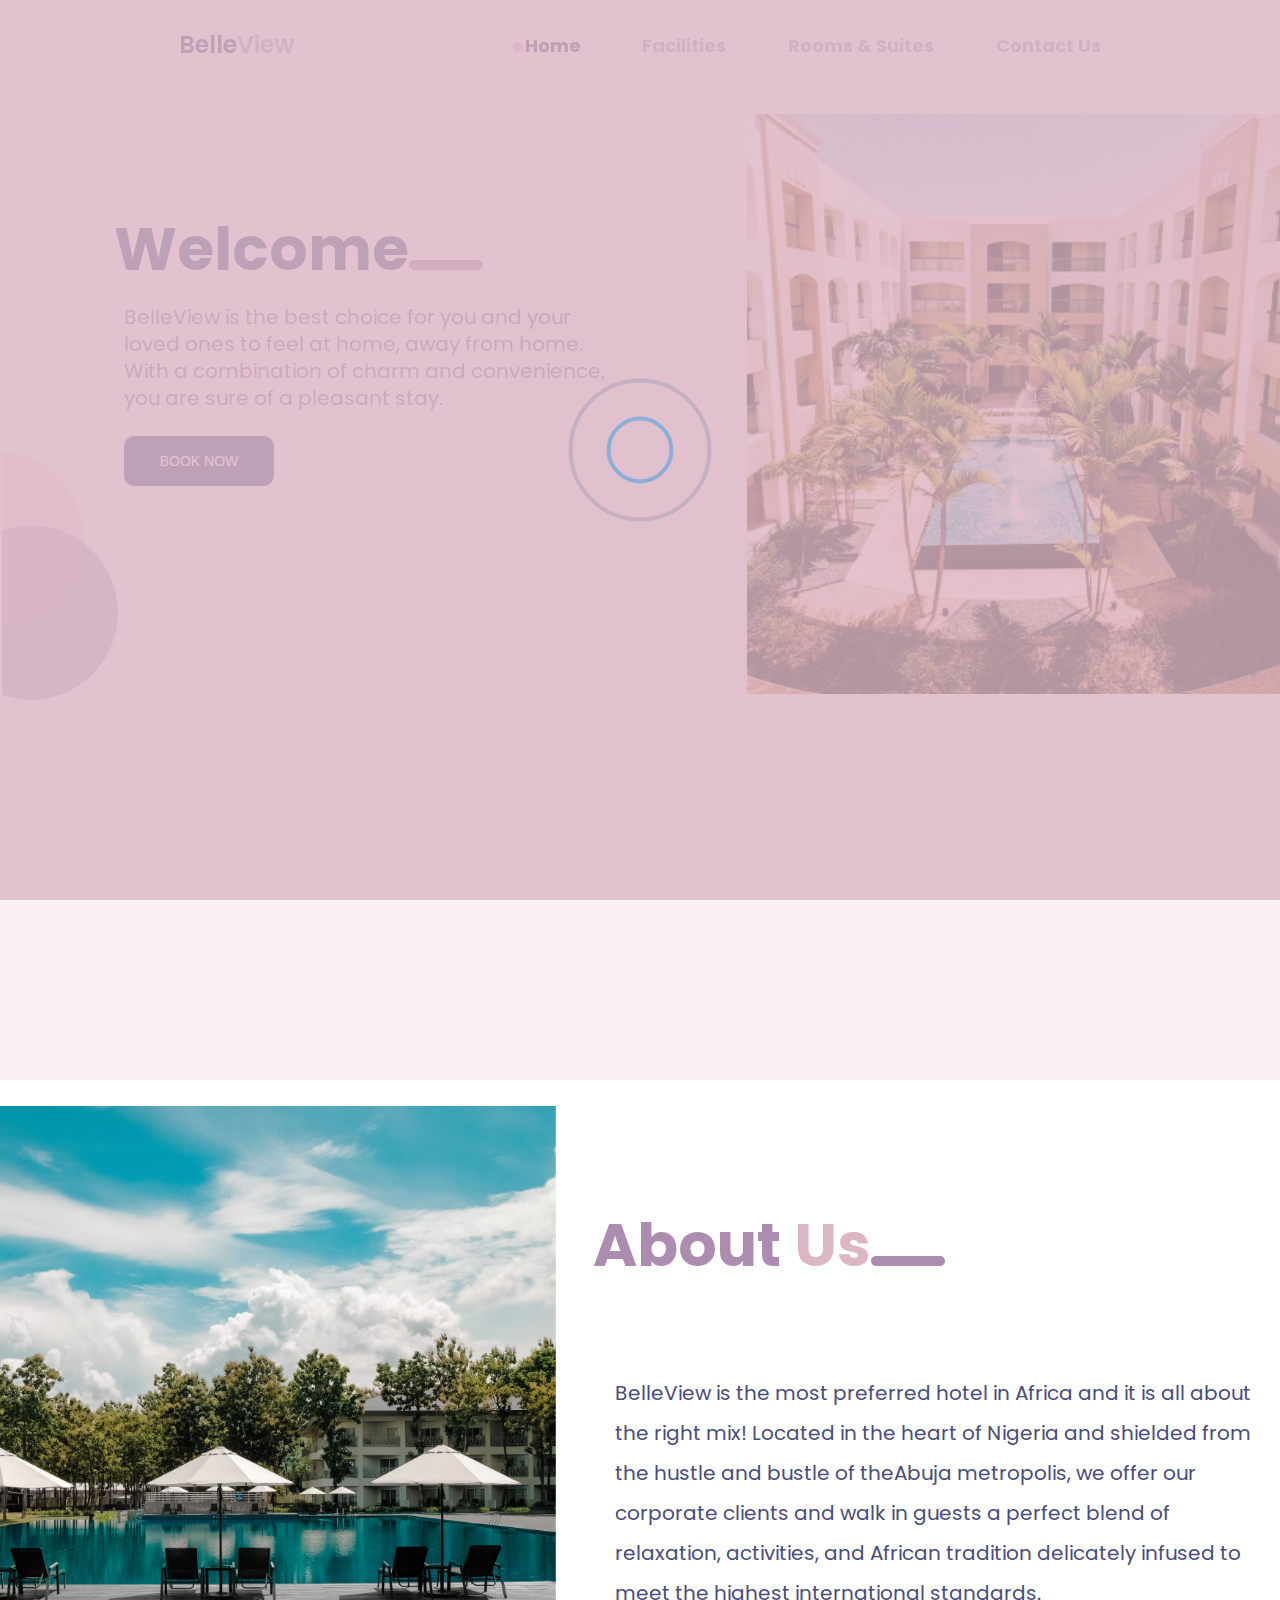
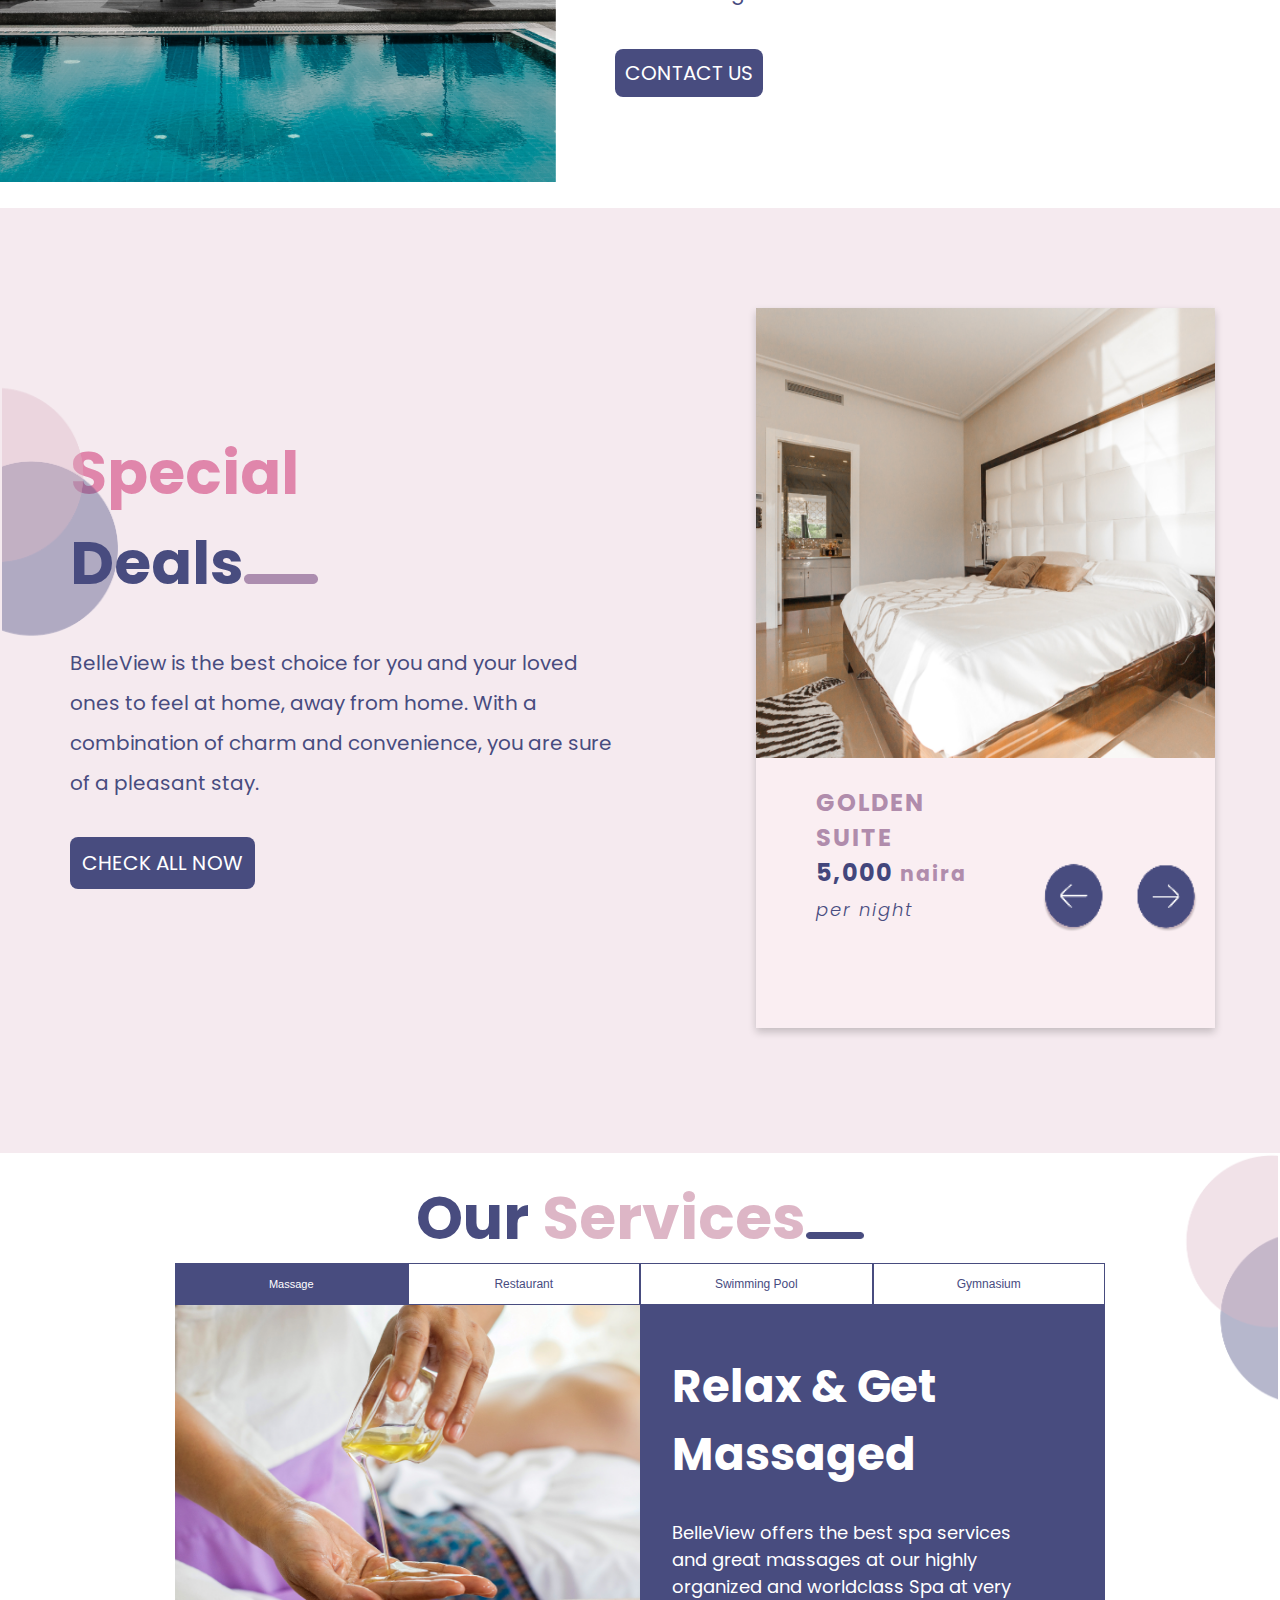
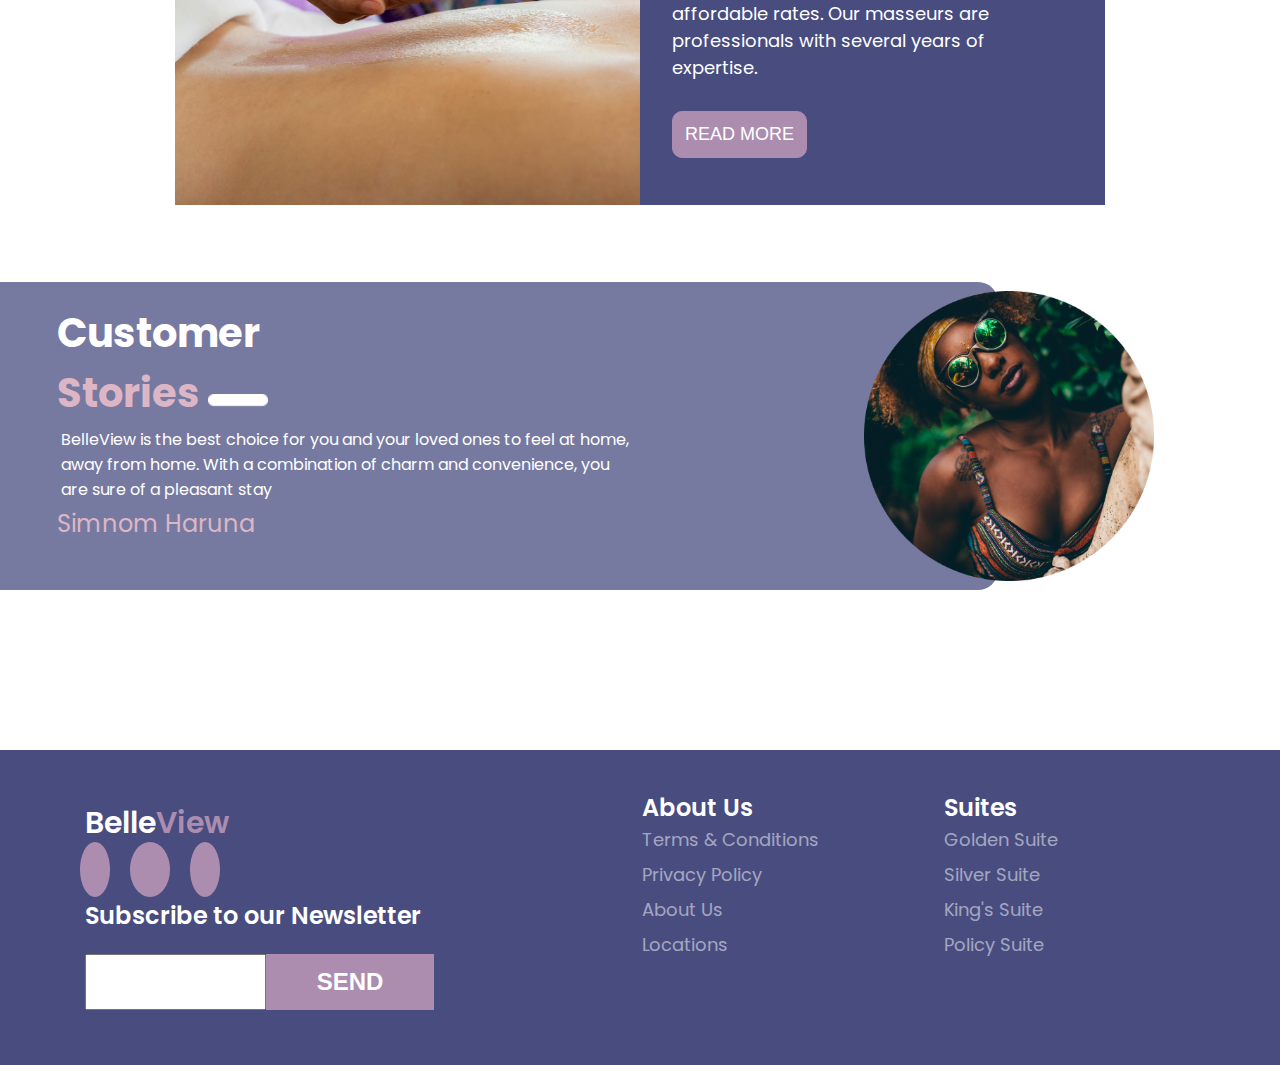
<file: index.html>
<!DOCTYPE html>
<html lang="en">
  <head>
    <meta charset="UTF-8" />
    <meta name="viewport" content="width=device-width, user-scalable=no">
    <link
      rel="stylesheet"
      href="https://use.fontawesome.com/releases/v5.13.0/css/all.css"
      integrity="sha384-Bfad6CLCknfcloXFOyFnlgtENryhrpZCe29RTifKEixXQZ38WheV+i/6YWSzkz3V"
      crossorigin="anonymous"
    />
    <link rel="shortcut icon" href="./assets/images/favicon.png" type="image/x-icon">
    <link rel="stylesheet" href="./assets/css/index.css" />
    <link rel="stylesheet" href="./assets/css/footer.css" />
    <link rel="stylesheet" href="./assets/css/header.css" />
    <title>Belle View Hotel | Homepage</title>
  </head>

  <body onload="reduceOurServices()"
  onresize="reduceOurServices()">
    <div class="container">
      <!--Load animation goes in here-->
      <div class="preloader">
        <img src="./assets/images/spinner.svg" alt="spinner">
      </div>
      <!---Load animation ends-->
      <nav class="nav">
        <a class='logo-link' href="/index.html">
        <div class="logo">
          <span class="logo-left">Belle</span
          ><span class="logo-right">View</span>
        </div>
      </a>
        <ul class="nav-links">
          <li><a class="nav-link active" href="./index.html">Home</a></li>
          <li>
            <a class="nav-link" href="./screens/facilities.html">Facilities</a>
          </li>
          <li>
            <a class="nav-link" href="./screens/suites-and-rooms.html"
              >Rooms & Suites</a
            >
          </li>
          <li>
            <a class="nav-link" href="./screens/contact-us.html">Contact Us</a>
          </li>
        </ul>
        <div class="hamburger">
          <div class="line line1"></div>
          <div class="line line2"></div>
          <div class="line line3"></div>
        </div>
      </nav>
      <!-- Welcome section -->
      <!-- <div class="welcome-sec">
        <div class="flexy">
          <div class="welcome-title">
            <h2>Welcome <span class="bar-one"></span></h2>
          </div>
          <div class="welcome-text">
            <p>
              BelleView is the best choice for you and your loved ones to feel
              at home, away from home. <br />
              With a combination of charm and convenience, you are sure of a
              pleasant stay.
            </p>
            <br />
            <a href="#" type="button">BOOK NOW</a>
          </div>
        </div>
        <div class="side-image">
          <aside>
            <img src="./assets/images/welcome-image.png" alt="" />
          </aside>
        </div>
      </div> -->

      <!--home page welcome section  -->
      <section class="home-welcome">
        <div class="col-7 home-welcome-left-container">
          <div class="home-welcome-title">
            <h1>
              <span>Welcome</span
              ><img src="./assets/images/home-rectangle-2.png" alt="" />
            </h1>
          </div>
          <div class="content">
            <div class="home-welcome-text">
              BelleView is the best choice for you and your loved ones to feel
              at home, away from home. With a combination of charm and
              convenience, you are sure of a pleasant stay.
            </div>
            <div class="home-welcome-book-now-btn">
             <a class='logo-link' href="https://timbu.com/search?query=hotel"> <button >
                BOOK NOW
              </button>
            </a>
            </div>
          </div>
        </div>
        <img
          class="img-one-elipse"
          src="./assets/ellipse/merged/ellipse-3.png"
          alt=""
        />
        <div class="col-5 img-container">
          <img
            class="home-welcome-img"
            src="./assets/images/welcome-image-1.png"
            alt=""
          />
        </div>
      </section>

      <!--About section-->
      <div class="about-sec">
        <div class="about-image">
          <aside>
            <img src="./assets/images/about_us.png" alt="About Us" />
          </aside>
        </div>
        <div class="flexy-about">
          <div class="about-title">
            <div>
              About <span class="comp">Us</span
              ><!--
                 --><img src="./assets/images/home-rectangle-2.png" alt="" />
            </div>
            <!--<span class="bar-two"></span>-->
          </div>
          <div class="about-text">
            <p>
              BelleView is the most preferred hotel in Africa and it is all
              about the right mix! Located in the heart of Nigeria and shielded
              from the hustle and bustle of theAbuja metropolis, we offer our
              corporate clients and walk in guests a perfect blend of
              relaxation, activities, and African tradition delicately infused
              to meet the highest international standards.
            </p>
            <br />
            <a href="#" type="button">CONTACT US</a>
          </div>
        </div>

        <!--stack view-->
        <div class="about-image-mobile">
          <br>
          <aside>
            <img src="./assets/images/about_us.png" alt="About Us" />
          </aside>
        </div>
      </div>

      <!-- Special deals section -->

      <!--<div class="special-sec">-->
        <!--<div class="flexy-special">-->
          <!--<div class="special-title">-->
            <!--<h2>-->
              <!--Special<span class="comp"> <br>Deals</span><img src="./assets/images/home-rectangle-2.png" alt=""/>-->
            <!--</h2>-->
            <!--&lt;!&ndash;<span class="bar-three"></span>&ndash;&gt;-->
          <!--</div>-->
          <!--<div class="welcome-text">-->
            <!--<p>-->
              <!--BelleView is the best choice for you and your loved ones to feel-->
              <!--at home, away from home. With a combination of charm and-->
              <!--convenience, you are sure of a pleasant stay.-->
            <!--</p>-->
            <!--<br />-->
            <!--<a style="padding: 12px;" href="#services">CHECK ALL NOW</a>-->
          <!--</div>-->
        <!--</div>-->
        <!--<div class="special-img">-->
          <!--<aside>-->

            <!--<div class="container card2 card-big">-->

            <!--<div class="container card2">-->

              <!--<div class="card-body">-->
                <!--&lt;!&ndash;<span class="tag-label">SALE 30%</span>&ndash;&gt;-->
                <!--<img src="./assets/images/golden_suite.png" class="suite-images" alt="Golden Suite">-->
                <!--<div class="flex-direction">-->
                  <!--<div class="title">-->
                    <!--<h5 class="card-title">GOLDEN SUITE <br>-->
                      <!--<p class="card-text">5,000 <span class="text3">naira</span> <br>-->
                      <!--<i class="text4">per night</i></p>-->
                    <!--</h5>-->
                  <!--</div>-->
                <!--<div class="flex direction">-->
                  <!--<img src="./assets/images/arrow-left.png" class="suite-images arrow arrow-left" alt="Arrow Left">-->
                  <!--<img src="./assets/images/arrow-right.png" class="suite-images arrow arrow-right" alt="Arrow Right">-->
                <!--</div>-->

                <!--</div>-->

              <!--</div>-->
            <!--</div>-->
          <!--</aside>-->
        <!--</div>-->
      <!--</div>-->

      <div class="special-sec">
        <div class="flexy-special">
          <div class="special-title">
            <h2>
              Special<span class="comp"> <br>Deals</span><img src="./assets/images/home-rectangle-2.png" alt=""/>
            </h2>
            <!--<span class="bar-three"></span>-->
          </div>
          <div class="welcome-text">
            <p>
              BelleView is the best choice for you and your loved ones to feel
              at home, away from home. With a combination of charm and
              convenience, you are sure of a pleasant stay.
            </p>
            <br />
            <a style="padding: 12px;" href="#services">CHECK ALL NOW</a>
          </div>
        </div>
        <div class="special-img">
          <aside>

            <div class="container card2 card-big">
              <div class="card-body">
                <!--<span class="tag-label">SALE 30%</span>-->
                <img src="./assets/images/golden_suite.png" class="suite-images" alt="Golden Suite">
                <div class="flex-direction">
                  <div class="title">
                    <h5 class="card-title">GOLDEN SUITE <br>
                      <p class="card-text">5,000 <span class="text3">naira</span> <br>
                        <i class="text4">per night</i></p>
                    </h5>
                  </div>
                  <div class="flex direction">
                    <img src="./assets/images/arrow-left.png" class="suite-images arrow arrow-left" alt="Arrow Left">
                    <img src="./assets/images/arrow-right.png" class="suite-images arrow arrow-right" alt="Arrow Right">
                  </div>

                </div>

              </div>
            </div>
          </aside>
        </div>
      </div>

      <img
        class="img-two-elipse"
        src="./assets/ellipse/merged/ellipse-3.png"
        alt=""
      />

      <section class="home-page-our-services" id="services">
        <div class="our-services-title">
          <h1>
            <span style="color: #484c7f;">Our</span>
            <span style="color: #DDB6C6;">Services</span
            ><!--
                 --><img src="./assets/images/fac-images/rectangle2.png" alt="" />
          </h1>
        </div>
        <div class="services-container">
          <div>
            <button class="service-btn active">Massage</button
            ><!--
             --><button class="service-btn">Restaurant</button
            ><!--
             --><button class="service-btn">Swimming Pool</button
            ><!--
             --><button class="service-btn">Gymnasium</button>
          </div>
          <div class="service-content">
            <span class="content-inner">
              <img src="./assets/images/our_services.png" alt="" />
            </span>
            <span class="content-inner text">
              <div class="text-container">
                <h1>Relax & Get Massaged</h1>
                <div>
                  BelleView offers the best spa services and great massages at
                  our highly organized and worldclass Spa at very affordable
                  rates. Our masseurs are professionals with several years of
                  expertise.
                </div>
                <div>
                  <button>
                    READ MORE
                  </button>
                </div>
              </div>
            </span>
            <img
              class="img-three-elipse"
              src="./assets/ellipse/merged/ellipse-1.png"
              alt=""
            />
          </div>
        </div>
        <div style="clear: both;">
          <br />
          <br />
        </div>
      </section>


      <div style="clear: both"></div>

      <section class="home-page-customer-stories">
        <div class="story-container">
          <div class="content">
            <h1>
              <span style="color: #ffffff;">Customer</span>
              <span style="color: #DDB6C6">Stories
                <img src="./assets/images/rectangle-white.png" alt="">
              </span>
            </h1>
            <div class="text">
              BelleView is the best choice for you and your loved ones to feel at home, away from home.
              With a combination of charm and convenience, you are sure of a pleasant stay
            </div>
            <div class="name">
              Simnom Haruna
            </div>
          </div>
          <img src="./assets/images/customer_stories.png" alt="">
        </div>
        <div style="clear: both; margin-bottom: 10em"></div>

      </section>

      <!--mobile view-->
      <div class="story-container-mobile">
        <div style="margin-top: 10em"></div>
        <div>
          <div class="image">
            <img class="story-image-mobile" src="./assets/images/customer_stories.png" alt="">
          </div>
          <div class="content">
            <h1>
              <span style="color: #ffffff;">Customer</span>
              <span style="color: #AC8DAF">Stories</span>
              <img src="./assets/images/rectangle-white.png" alt="">
            </h1>
            <div class="text">
              BelleView is the best choice for you and your loved ones to feel at home, away from home.
              With a combination of charm and convenience, you are sure of a pleasant stay
            </div>
            <div class="name" style="padding-bottom: 10px">
              Simnom Haruna
            </div>
          </div>
        </div>
        <div style="margin-bottom: 4em"></div>
      </div>

      <div style="clear: both"></div>


      <!--Customer stories section--->
      <!--<div class="stories-sec">-->
        <!--<div class="flexy-stories">-->
          <!--<div class="customer-bg">-->
            <!--<div class="stories-title">-->
              <!--<h3>-->
                <!--Customer <br />-->
                <!--<span class="comp">Stories</span>-->
              <!--</h3>-->
              <!--<span class="bar-five"></span>-->
              <!--<p>-->
                <!--BelleView is the best choice for you and your loved ones to feel-->
                <!--at home, away from home.-->
              <!--</p>-->
              <!--<p>-->
                <!--With a combination of charm and convenience, you are sure of a-->
                <!--pleasant stay-->
              <!--</p>-->
              <!--<br />-->
              <!--<p id="author">Simnom Haruna</p>-->
            <!--</div>-->
          <!--</div>-->
        <!--</div>-->
        <!--<div class="stories-img">-->
          <!--<aside>-->
            <!--<img src="./assets/images/customer_stories.png" alt="" />-->
          <!--</aside>-->
        <!--</div>-->
        <!--<img-->
          <!--class="img-four-elipse"-->
          <!--src="./assets/ellipse/merged/ellipse-3.png"-->
          <!--alt=""-->
        <!--/>-->
      <!--</div>-->

      <footer class="footer">
        <div class="footer-section1">
          <div>
            <h1 class="footer-title">Belle<span>View</span></h1>
          </div>
          <div class="footer-icons">
            <a href="#"><i class="fab fa-twitter footer-tw"></i></a>
            <a href="#"><i class="fab fa-facebook-f footer-fb"></i></a>
            <a href="#"><i class="fab fa-linkedin-in footer-li"></i></a>
          </div>
          <div class="footer-newsletter">
            <h1 class="footer-subscribe">Subscribe to our Newsletter</h1>
            <form class="footer-form">
              <input
                class="footer-input"
                type="text"
                placeholder="E-mail Address"
              />

              <input class="footer-input" type="submit" value="SEND" />
            </form>
          </div>
        </div>

        <div class="footer-section2">
          <div class="footer-about">
            <h3 class="footer-about-title">About Us</h3>
            <ul class="footer-ul">
              <li class="footer-link-li">
                <a class="footer-link" href="#">Terms & Conditions</a>
              </li>
              <li class="footer-link-li">
                <a class="footer-link" href="#">Privacy Policy</a>
              </li>
              <li class="footer-link-li">
                <a class="footer-link" href="#">About Us</a>
              </li>
              <li class="footer-link-li">
                <a class="footer-link" href="#">Locations</a>
              </li>
            </ul>
          </div>
          <div class="footer-suites">
            <h3 class="footer-suites-title">Suites</h3>
            <ul class="footer-ul">
              <li class="footer-link-li">
                <a class="footer-link" href="#">Golden Suite</a>
              </li>
              <li class="footer-link-li">
                <a class="footer-link" href="#">Silver Suite</a>
              </li>
              <li class="footer-link-li">
                <a class="footer-link" href="#">King's Suite</a>
              </li>
              <li class="footer-link-li">
                <a class="footer-link" href="#">Policy Suite</a>
              </li>
            </ul>
          </div>
        </div>
      </footer>
    </div>
    <script src="./assets/js/header.js"></script>
    <script src="./assets/js/main.js"></script>
  </body>
</html>
</file>
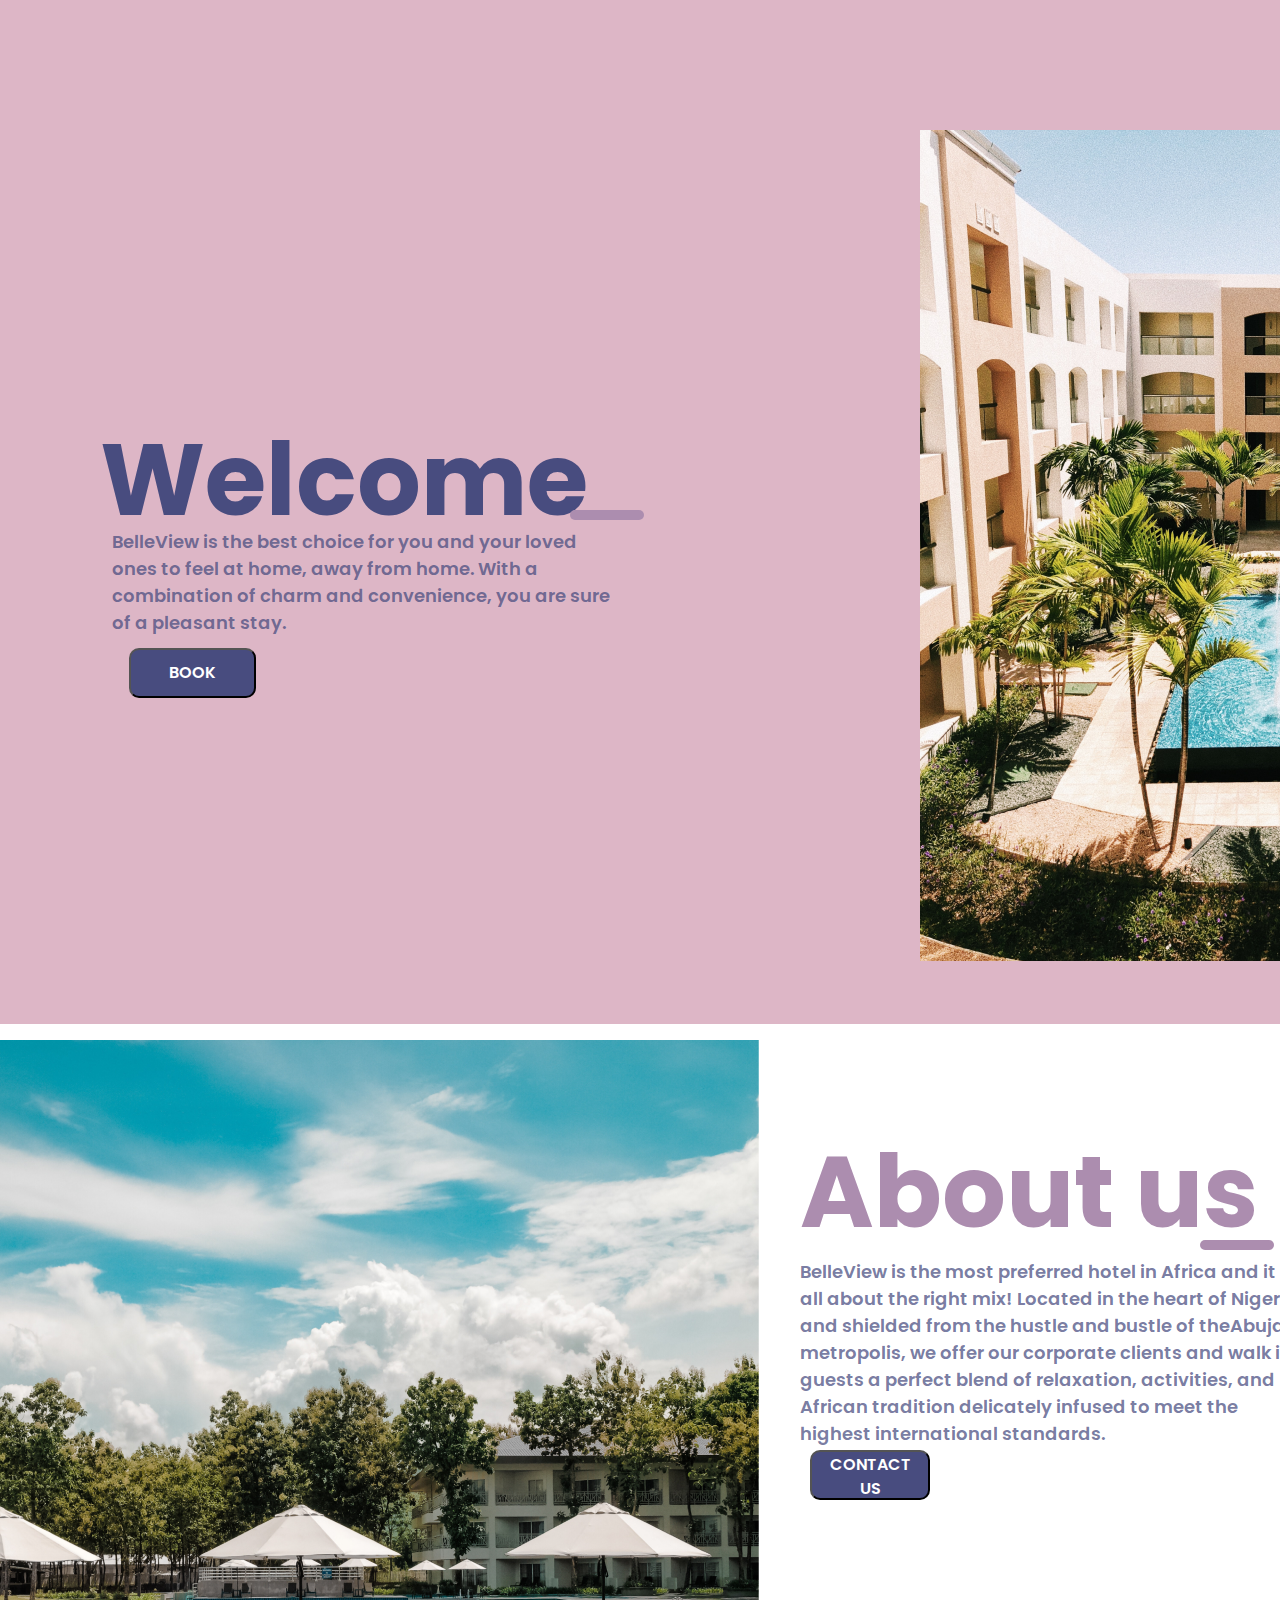
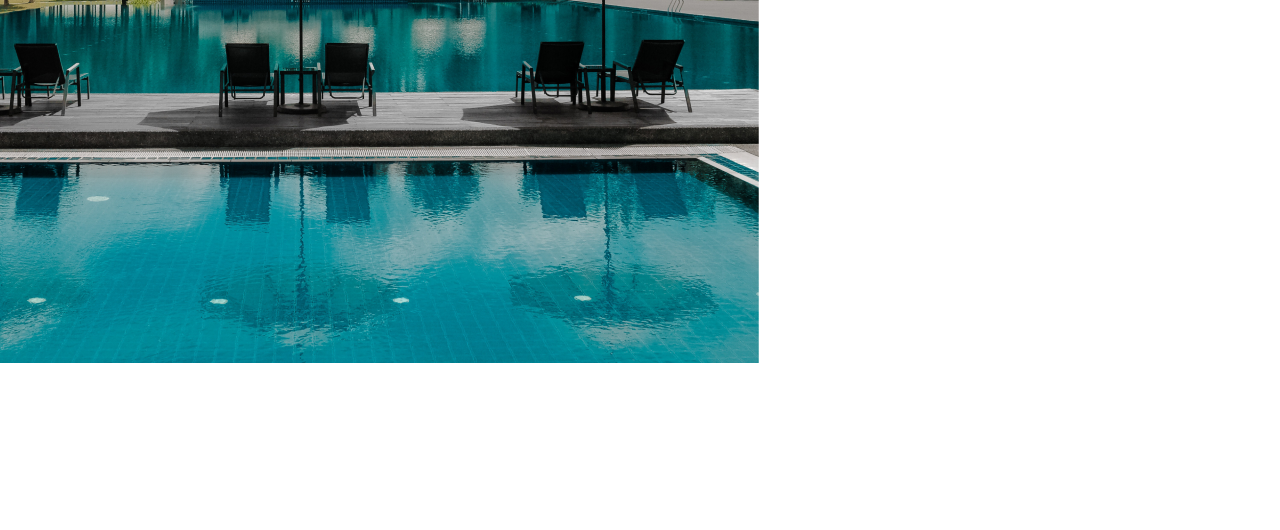
<file: home-page.html>
<!DOCTYPE html>
<html lang="en">
<head>
    <meta charset="UTF-8">
    <meta name="viewport" content="width=device-width, initial-scale=1.0">
    <link rel="stylesheet" href="/assets/css/home-page.css">
    <title>Belle View Hotel</title>
</head>
<body>
    <!-- home-page -->
    <div class="welcome-page">
        <!-- welcome title -->
        <div class="welcome-header">
            <h1 class="welcome-text">Welcome</h1>
            <div class="right-bar"></div>
        </div>
        <!-- welcome desc -->
        <div class="welcome-desc">
            <p>BelleView is the best choice for you and your loved ones to feel at home, away from home. With a combination of charm and convenience, you are sure of a pleasant stay.</p>
        </div>
        
        <!-- welcome-image -->
        <div class="welcome-img">
            <img src="/assets/images/welcome-image.png" alt="">
        </div>
        
        <!-- book-btn -->
        <div class="book">
            <button class="btn-book">Book</button>
        </div>
    </div>

    <!-- about-page -->
    <div class="about-page">
        <!-- about-image -->
        <div class="about-img">
            <img src="/assets/images/about_us.png" alt="">
        </div>
        <!-- about-header -->
        <div class="about-header">
            <h1 class="about-text">About us</h1>
            <!-- rightbar -->
            <div class="right-bar"></div>
        </div>
        <!-- about desc -->
        <div class="about-desc">
            <p>BelleView is the most preferred hotel in Africa and it is all about the right mix! Located in the heart of Nigeria and shielded from the hustle and bustle of theAbuja metropolis, we offer our corporate clients and walk in guests a perfect blend of relaxation, activities, and African tradition delicately infused to meet the highest international standards. </p>
        </div>
        <!-- contact-btn -->
        <div class="contact-btn">
            <button>Contact us</button>
        </div>
    </div>
</body>
</html>
</file>
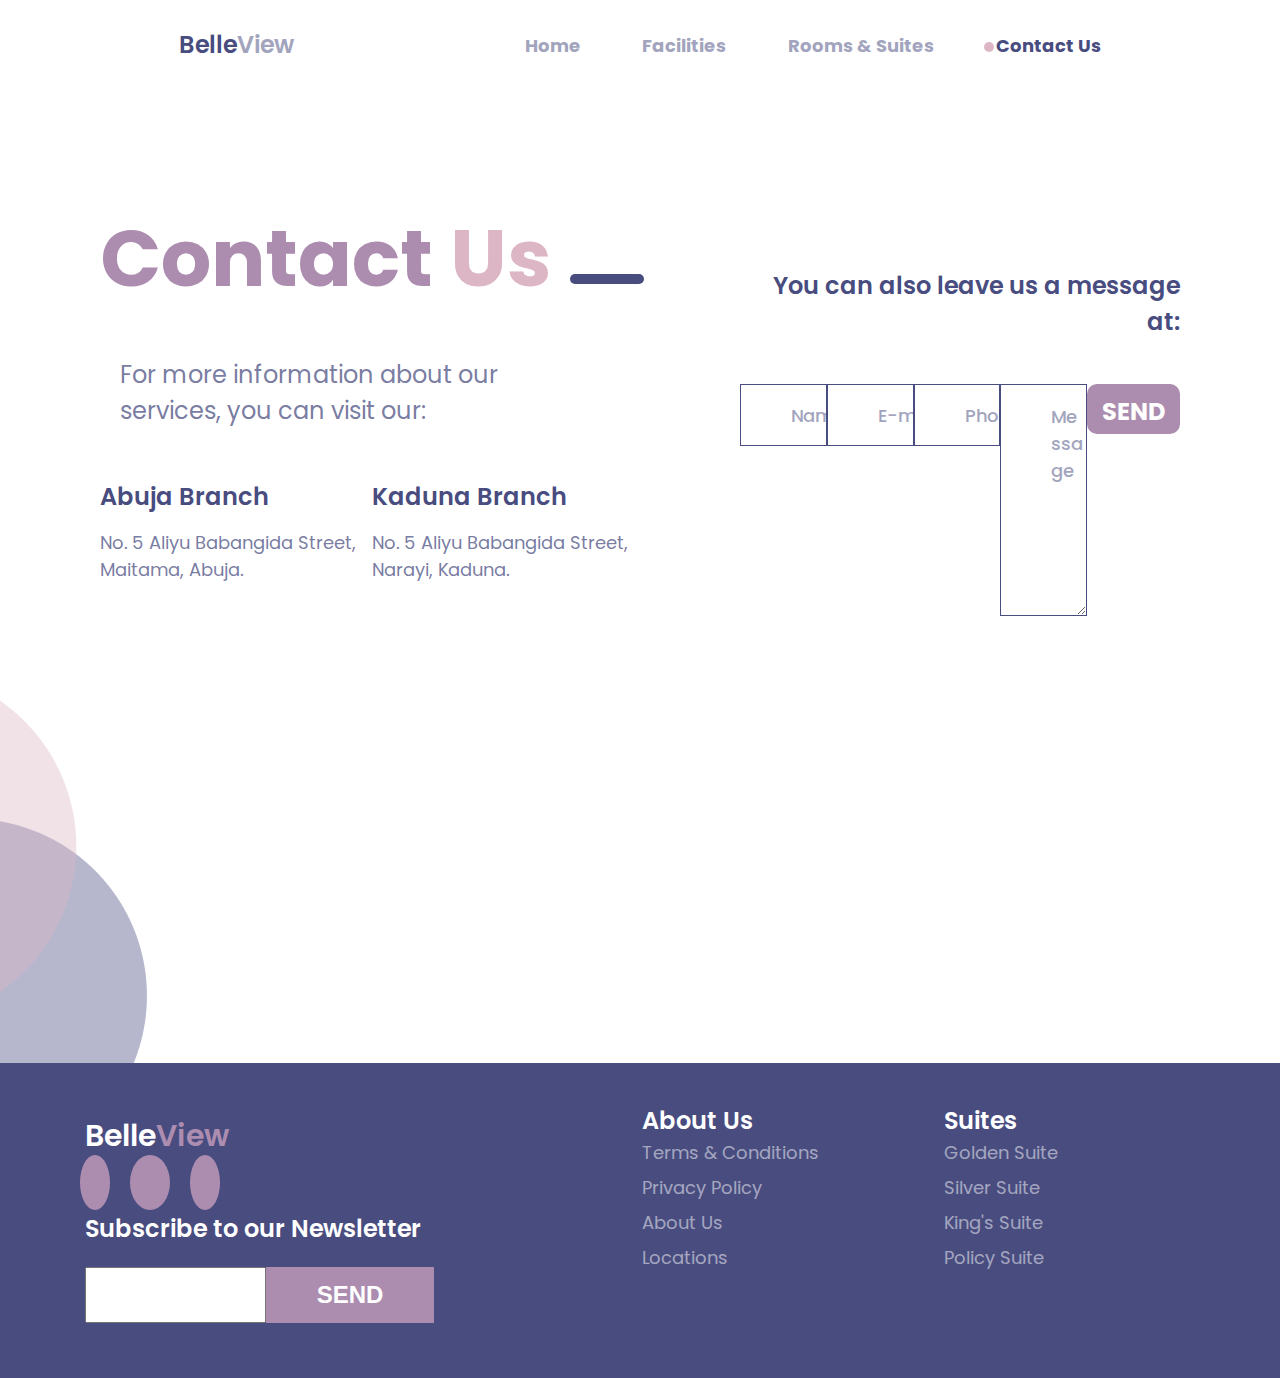
<file: screens/contact-us.html>
<!DOCTYPE html>
<html lang="en">
  <head>
    <meta charset="UTF-8" />
    <meta name="viewport" content="width=device-width, initial-scale=1.0" />
    <title>Contact Us</title>
    <link
      rel="shortcut icon"
      href="../assets/images/favicon.png"
      type="image/x-icon"
    />
    <link rel="stylesheet" href="../assets/css/contact.css" />
    <link rel="stylesheet" href="../assets/css/header.css" />
    <link rel="stylesheet" href="../assets/css/footer.css" />
    <link
      rel="stylesheet"
      href="https://use.fontawesome.com/releases/v5.13.0/css/all.css"
      integrity="sha384-Bfad6CLCknfcloXFOyFnlgtENryhrpZCe29RTifKEixXQZ38WheV+i/6YWSzkz3V"
      crossorigin="anonymous"
    />
    <link
      href="https://fonts.googleapis.com/css?family=Poppins:100,300,300i,400&display=swap"
      rel="stylesheet"
      type="text/css"
    />
  </head>
  <body>
    <!-- =========CONTACT PAGE =========== -->
    <nav class="nav">
      <a class="logo-link" href="../index.html">
        <div class="logo">
          <span class="logo-left">Belle</span
          ><span class="logo-right">View</span>
        </div>
      </a>
      <ul class="nav-links">
        <li><a class="nav-link" href="../index.html">Home</a></li>
        <li>
          <a class="nav-link" href="/screens/facilities.html">Facilities</a>
        </li>
        <li>
          <a class="nav-link" href="/screens/suites-and-rooms.html"
            >Rooms & Suites</a
          >
        </li>
        <li>
          <a class="nav-link active" href="/screens/contact-us.html"
            >Contact Us</a
          >
        </li>
      </ul>
      <div class="hamburger">
        <div class="line line1"></div>
        <div class="line line2"></div>
        <div class="line line3"></div>
      </div>
    </nav>

    <section class="contact-container">
      <div class="contact-us">
        <div class="contact-header">
          <h1 class="contact-title">
            Contact <span>Us</span> <span class="contact-title-dash"></span>
          </h1>
        </div>
        <p class="contact-desc">
          For more information about our services, you can visit our:
        </p>
        <div class="contact-branches">
          <div class="contact-branch">
            <h3 class="branch-name">Abuja Branch</h3>
            <p class="branch-street">
              No. 5 Aliyu Babangida Street, Maitama, Abuja.
            </p>
          </div>
          <div class="contact-branch">
            <h3 class="branch-name">Kaduna Branch</h3>
            <p class="branch-street">
              No. 5 Aliyu Babangida Street, Narayi, Kaduna.
            </p>
          </div>
        </div>
      </div>
      <div class="contact-form">
        <h3 class="form-title">You can also leave us a message at:</h3>
        <form>
          <input class="contact-name" type="text" placeholder="Name" />
          <input
            class="contact-email"
            type="email"
            placeholder="E-mail Address"
          />
          <input class="contact-no" type="text" placeholder="Phone Number" />
          <textarea
            class="contact-message"
            rows="8"
            cols="50"
            placeholder="Message"
          ></textarea>
          <input class="contact-submit" type="submit" value="SEND" />
        </form>
      </div>
      <div class="contact-circle">
        <img src="../assets/ellipse/merged/ellipse-3.png" alt="" srcset="" />
      </div>
    </section>
    <footer class="footer">
      <div class="footer-section1">
        <div>
          <h1 class="footer-title">Belle<span>View</span></h1>
        </div>
        <div class="footer-icons">
          <a href="#"><i class="fab fa-twitter footer-tw"></i></a>
          <a href="#"><i class="fab fa-facebook-f footer-fb"></i></a>
          <a href="#"><i class="fab fa-linkedin-in footer-li"></i></a>
        </div>
        <div class="footer-newsletter">
          <h1 class="footer-subscribe">Subscribe to our Newsletter</h1>
          <form class="footer-form">
            <input
              class="footer-input"
              type="text"
              placeholder="E-mail Address"
            />
            <input class="footer-input" type="submit" value="SEND" />
          </form>
        </div>
      </div>

      <div class="footer-section2">
        <div class="footer-about">
          <h3 class="footer-about-title">About Us</h3>
          <ul class="footer-ul">
            <li class="footer-link-li">
              <a class="footer-link" href="#">Terms & Conditions</a>
            </li>
            <li class="footer-link-li">
              <a class="footer-link" href="#">Privacy Policy</a>
            </li>
            <li class="footer-link-li">
              <a class="footer-link" href="#">About Us</a>
            </li>
            <li class="footer-link-li">
              <a class="footer-link" href="#">Locations</a>
            </li>
          </ul>
        </div>
        <div class="footer-suites">
          <h3 class="footer-suites-title">Suites</h3>
          <ul class="footer-ul">
            <li class="footer-link-li">
              <a class="footer-link" href="#">Golden Suite</a>
            </li>
            <li class="footer-link-li">
              <a class="footer-link" href="#">Silver Suite</a>
            </li>
            <li class="footer-link-li">
              <a class="footer-link" href="#">King's Suite</a>
            </li>
            <li class="footer-link-li">
              <a class="footer-link" href="#">Policy Suite</a>
            </li>
          </ul>
        </div>
      </div>
    </footer>
    <script src="../assets/js/header.js"></script>
    <script src="../assets/js/main.js"></script>
    <!-- ============= END OF CONTACT PAGE =================== -->
  </body>
</html>
</file>
<file: assets/css/index.css>
@import url("https://fonts.googleapis.com/css2?family=Poppins&display=swap");

:root {
  --primary-color: #ddb6c6;
  --seccondary-color: rgb(83, 87, 148);
  --aux-color: #e5e5e5;
  --combo-color: #ac8daf;
}

* {
  margin: 0;
  padding: 0;
  box-sizing: border-box;
}

/* Homepage loader animation setup */
.preloader {
  display: flex;
  justify-content: center;
  align-items: center;
  height: 100vh;
  width: 100%;
  background: #ddb6c6;
  position: fixed;
  pointer-events: none;
  top: 0;
  left: 0;
  z-index: 9999;
  transition: opacity 0.3s linear;
}

html {
  scroll-behavior: smooth !important;
  font-family: poppins;
  overflow-x: hidden;
}

.container {
  padding: 0;
  margin: 0;
}

/* customization for welcome section goes here */
.welcome-sec {
  display: flex;
  background: rgb(238, 216, 225);
  justify-content: space-between;
}

.side-image img {
  width: 320px;
  background-size: contain;
}

.home-welcome-title {

  animation-name: slideInLeft;
  animation-duration: 2s;
}

.welcome-text {
  margin-top: 35px;
  color: #484c7f;
}

.welcome-title {
  color: #484c7f;
  font-size: 30px;
}

.flexy {
  display: flex;
  flex-direction: column;
  justify-content: center;
  padding: 45px;
}

.welcome-sec a {
  text-decoration: none;
  color: white;
  background: #484c7f;
  border-radius: 8px;
  height: 35px;
  width: 110px;
  padding: 8px;
}

.bar-one {
  position: absolute;
  width: 76.35px;
  height: 10.18px;
  left: 21%;
  bottom: 80%;
  background: #ddb6c6;
  border-radius: 20px;
}


/*welcome section*/

.home-welcome .row::after {
  content: "";
  clear: both;
  display: table;
}

.home-welcome [class*="col-"] {
  float: left;
}

.home-welcome .col-1 {
  width: 8.33%;
}

.home-welcome .col-2 {
  width: 16.66%;
}

.home-welcome .col-3 {
  width: 25%;
}

.home-welcome .col-4 {
  width: 33.33%;
}

.home-welcome .col-5 {
  width: 41.66%;
}

.home-welcome .col-6 {
  width: 50%;
}

.home-welcome .col-7 {
  width: 58.33%;
}

.home-welcome .col-8 {
  width: 66.66%;
}

.home-welcome .col-9 {
  width: 75%;
}

.home-welcome .col-10 {
  width: 83.33%;
}

.home-welcome .col-11 {
  width: 91.66%;
}

.home-welcome .col-12 {
  width: 100%;
}

.img-one-elipse {
  position: absolute;
  left: 0.1rem;
  top: 26rem;
  height: 20rem;
}

.img-three-elipse {
  position: absolute;
  right: 0.1rem;
  top: 170rem;
  height: 20rem;
}

.img-two-elipse {
  position: absolute;
  left: 0.1rem;
  top: 122rem;
  height: 20rem;
}

.img-four-elipse {
  position: absolute;
  left: 0.1rem;
  top: 202rem;
  height: 16rem;
}

.home-welcome {
  background-color: #f8f0f4;
  padding: 24px 0;
  width: 100%;
  height: 110vh;
  margin-top: 10vh;
}

.home-welcome .home-welcome-left-container {
  padding: 5em 7em;
}

/*mobile view*/
@media screen and (min-width: 701px) and (max-width: 850px) {
  .home-welcome .home-welcome-left-container {
    padding: 2em 3em;
  }

  .img-one-elipse {
    display: none;
  }

  .img-three-elipse {
    display: none;
  }

  .img-two-elipse {
    display: none;
  }

  .img-four-elipse {
    display: none;
  }
}

@media screen and (min-width: 701px) and (max-width: 778px) {
  .home-welcome .home-welcome-left-container {
    padding: 1em 2em;
  }

  .img-one-elipse {
    display: none;
  }

  .img-three-elipse {
    display: none;
  }

  .img-two-elipse {
    display: none;
  }

  .img-four-elipse {
    display: none;
  }

  .card2 {
    margin-left: 123px;
    width: 80%;
  }
}

@media screen and (min-width: 851px) and (max-width: 1150px) {
  .home-welcome .home-welcome-left-container {
    padding: 3em 4em;
  }
}

@media screen and (min-width: 1150px) and (max-width: 1260px) {
  .home-welcome .home-welcome-left-container {
    padding: 4em 5em;
  }
}

.home-welcome .home-welcome-title h1 {
  font-style: normal;
  font-weight: bold;
  font-size: 60px;
  color: #484c7f;
  margin: 10px 2px;
}

/*mobile view*/
@media screen and (min-width: 331px) and (max-width: 430px) {
  .home-welcome .col-7 {
    width: 100%;
  }

  .img-one-elipse {
    display: none;
  }

  .img-three-elipse {
    display: none;
  }

  .img-two-elipse {
    display: none;
  }

  .img-four-elipse {
    display: none;
  }

  .home-welcome .home-welcome-title h1 {
    font-size: 38px;
    color: #484c7f;
    margin: 2px 0;
  }
}

@media screen and (min-width: 431px) and (max-width: 510px) {
  .home-welcome .col-7 {
    width: 100%;
  }

  .img-one-elipse {
    display: none;
  }

  .img-three-elipse {
    display: none;
  }

  .img-two-elipse {
    display: none;
  }

  .img-four-elipse {
    display: none;
  }

  .home-welcome .home-welcome-title h1 {
    font-style: normal;
    font-weight: bold;
    font-size: 48px;
    color: #484c7f;
    margin: 6px 0;
  }
}

@media screen and (min-width: 701px) and (max-width: 778px) {
  .home-welcome .home-welcome-title h1 {
    font-style: normal;
    font-weight: bold;
    font-size: 35px;
    color: #484c7f;
    margin: 6px 0;
  }
}

@media screen and (min-width: 778px) and (max-width: 850px) {
  .home-welcome .home-welcome-title h1 {
    font-style: normal;
    font-weight: bold;
    font-size: 57px;
    color: #484c7f;
    margin: 10px 2px;
  }
}

@media screen and (min-width: 850px) and (max-width: 946px) {
  .home-welcome .home-welcome-title h1 {
    font-style: normal;
    font-weight: bold;
    font-size: 50px;
    color: #484c7f;
    margin: 6px 0;
  }
}

.content {
  padding: 0 12px 0 12px;
}

.home-welcome .home-welcome-text {
  font-style: normal;
  font-size: 20px;
  line-height: 27px;
  color: rgba(72, 76, 127, 0.74);
}

@media screen and (max-width: 346px) {
  .home-welcome .col-7 {
    width: 100%;
  }

  .home-welcome .home-welcome-title h1 {
    font-size: 28px;
    color: #484c7f;
    margin: -6px 0 0 0;
  }

  .home-welcome .home-welcome-text {
    font-size: 12px;
  }

  .home-welcome .home-welcome-title h1 img {
    width: 48px;
  }
}

@media screen and (min-width: 316px) and (max-width: 346px) {
  .home-welcome .col-7 {
    width: 100%;
  }

  .home-welcome .home-welcome-left-container {
    padding: 1em 2em;
  }

  .home-welcome .home-welcome-title h1 {
    font-size: 30px;
    color: #484c7f;
    margin: -6px 0 0 0;
  }

  .home-welcome .home-welcome-text {
    font-size: 14px;
  }
}

@media screen and (min-width: 346px) and (max-width: 383px) {
  .home-welcome .col-7 {
    width: 100%;
  }

  .home-welcome .home-welcome-title h1 {
    font-size: 30px;
    color: #484c7f;
    margin: -6px 0 0 0;
  }

  .home-welcome .home-welcome-text {
    font-size: 18px;
  }
}

@media screen and (min-width: 383px) and (max-width: 512px) {
  .home-welcome .home-welcome-text {
    font-size: 20px;
    line-height: 2;
  }
}

@media screen and (min-width: 513px) and (max-width: 792px) {
  .home-welcome .home-welcome-text {
    font-size: 16px;
  }
}

.home-welcome .home-welcome-book-now-btn button {
  width: 150px;
  height: 50px;
  background: #484c7f;
  border: 1px solid #484c7f;
  border-radius: 10px;
  cursor: pointer;
  font-weight: 500;
  color: white;
  margin: 24px 0;
  font-size: 14px;
}

.home-welcome .img-container img {
  float: right;
  min-width: 100%;
  max-width: 100%;
  max-height: 580px;
  min-height: 580px;
}

/*mobile view*/
@media screen and (min-width: 201px) and (max-width: 470px) {
  .home-welcome .img-container img {
    float: right;
    min-width: 100%;
    max-width: 100%;
    max-height: 320px;
    min-height: 320px;
  }
}

@media screen and (min-width: 701px) and (max-width: 850px) {
  .home-welcome .img-container img {
    float: right;
    min-width: 100%;
    max-width: 100%;
    max-height: 380px;
    min-height: 380px;
  }
}

@media screen and (min-width: 851px) and (max-width: 1150px) {
  .home-welcome .img-container img {
    float: right;
    min-width: 100%;
    max-width: 100%;
    max-height: 420px;
    min-height: 420px;
  }
}

/*mobile view*/

@media screen and (max-width: 700px) {
  .home-welcome .col-5 {
    width: 100%;
  }

  .home-welcome .col-7 {
    width: 100%;
  }

  .home-welcome .home-welcome-bg {
    clear: both;
  }

  .home-welcome .home-welcome-bg img {
    min-width: 100%;
    max-width: 100%;
    max-height: 580px;
    min-height: 580px;
  }

  .home-welcome {
    background-color: #f8f0f4;
    padding: 4px 0;
    width: 100%;
    height: auto;
  }

  .home-welcome .home-welcome-left-container {
    padding: 2em 1.5em;
  }

  /*.home-welcome .home-welcome-title h1 {*/
  /*font-size: 58px;*/
  /*margin: 10px 2px;*/
  /*}*/
  .content {
    padding: 0 12px 0 12px;
  }

  .home-welcome .home-welcome-book-now-btn button {
    width: 150px;
    height: 50px;
    cursor: pointer;
    margin: 24px 0;
    font-size: 14px;
  }
}

/* About section */
.about-sec {
  display: flex;
  width: 100%;
  padding: 26px 0;
}

.flexy-about {
  width: 70%;
  display: flex;
  justify-content: space-evenly;
  flex-direction: column;
  padding: 7px;
  margin-top: 5px;
}

.about-text {
  color: #484c7f;
  font-size: 20px;
  padding: 0 22px;
  line-height: 2;
}

@media screen and (max-width: 1000px) {
  .card-title {
    color: #b08cac;
    font-size: 3em;
    font-weight: 700;
    padding: 40px 60px;
    letter-spacing: 2px;
    margin-left: 40px;
  }

  .card-title {
    color: #b08cac;
    font-size: 3em;
    font-weight: 700;
    padding: 20px 60px;
    letter-spacing: 2px;
    margin-left: 40px;
  }

  .card-text {
    color: #43467c;
    font-size: 1em;
    font-weight: 700;
    margin-left: 0px;
  }

  .card2 {
    margin-top: 70px;
    margin-left: 80px;
  }

  .arrow {
    height: 20vh;
    width: 100%;
    margin-top: 130px;
    margin-left: 80px;
  }
}

@media screen and (min-width: 450px) and (max-width: 600px) {
  .about-text {
    padding: 0 22px;
  }
}

.about-title {
  color: #ac8daf;
  font-size: 60px;
  font-weight: bold;
}

.about-title .comp {
  color: #ddb6c6;
}

.about-image img {
  width: 95%;
  height: auto;
}

.about-sec a {
  text-decoration: none;
  color: white;
  background: #484c7f;
  border-radius: 8px;
  height: 35px;
  width: 120px;
  padding: 10px;
  margin-top: 40px;
}

/* Special Section */
.special-sec {
  display: flex;
  background: #f5eaef;
  justify-content: space-around;
}

.special-img .aside-des {
  background: rgb(100, 103, 145);
  margin-top: -7px;
  width: 100%;
}

.special-img {
  height: 105vh;
}

.welcome-text {
  font-size: 20px;

  line-height: 2;
}

.card-body {
  background-color: #faeef2;
  box-shadow: 0 4px 8px 0 rgba(0, 0, 0, 0.2);
  transition: 0.3s;
  width: 100%;
  height: 80vh;
  margin-left: -40px;
  margin-top: 100px;
}

.card-title {
  color: #b08cac;
  font-size: 1.5em;
  font-weight: 700;
  padding: 20px 60px;
  letter-spacing: 2px;
}

.card-text {
  color: #43467c;
  font-size: 1em;
  font-weight: 700;
}

.card2 {
  margin-top: 20px;
  margin-left: 80px;
}

.suite-images {
  height: 50vh;
  width: 100%;
}

/*.tag-label {
    background-color: #43467C;
    color: #fff;
    width: 32%;
    padding: 15px;
    position: relative;
    top: -368px;
    left: 102px;
    z-index: 9999;
}
*/
.flex-direction {
  display: flex;
}

.arrow {
  height: 10vh;
  width: 50%;
  margin-top: 90px;
  margin-left: -20px;
}

.arrow-left {
  margin-right: 5px;
}

.arrow-right {
  margin-left: 5px;
}

.text3 {
  font-size: 0.85em;
  color: #b08cac;
}

.text4 {
  font-size: 0.75em;
  color: #484c7f;
  font-weight: 300;
}

.bar-two {
  position: absolute;
  width: 76.35px;
  height: 10.18px;
  left: 44%;
  top: 72%;
  background: #ddb6c6;
  border-radius: 20px;
}

.special-text {
  color: #484c7f;
  line-height: 2;
  font-size: 20px;
}

.special-title {
  color: rgb(224, 134, 171);
  font-size: 40px;
  font-weight: bold;
}

@media screen and (min-width: 200px) and (max-width: 365px) {
  .special-title {
    font-size: 16px;
  }

  .special-title img {
    width: 40px;
  }

  .special-img {
    height: 115vh;
  }

  .welcome-text {
    font-size: 1.2em;
    line-height: 2;
  }

  .card-body {
    background-color: #faeef2;
    box-shadow: 0 4px 8px 0 rgba(0, 0, 0, 0.2);
    transition: 0.3s;
    width: 100%;
    height: 100vh;
    margin-left: -40px;
  }

  .card-title {
    color: #b08cac;
    font-size: 1.3em;
    font-weight: 700;
    padding: 20px 60px;
    letter-spacing: 2px;
    margin-left: -40px;
  }

  .card-text {
    color: #43467c;
    font-size: 1em;
    font-weight: 700;
    margin-left: 0px;
  }

  .card2 {
    margin-top: 70px;
    margin-left: 67px;
    width: 80%;
  }

  .arrow {
    height: 10vh;
    width: 100%;
    margin-top: 130px;
    margin-left: -80px;
  }

  .arrow-left {
    margin-right: 5px;
  }

  .arrow-right {
    margin-left: 5px;
  }
}

@media screen and (min-width: 365px) and (max-width: 464px) {
  .special-title {
    font-size: 22px;
  }

  .special-title img {
    width: 50px;
  }

  .special-img {
    height: 120vh;
  }

  .card-body {
    width: 100%;
    height: 100vh;
    margin-left: -39px;
    margin-bottom: 50px;
  }


  .card-title {
    color: #b08cac;
    font-size: 1em;
    margin-left: -40px;
    letter-spacing: 2px;
  }

  .suite-images {
    width: 100%;
    height: 60%;
  }

  .arrow {
    height: 10vh;
    width: 50%;
    margin-top: 90px;
    margin-left: -20px;
  }

  .arrow-left {
    margin-right: 5px;
  }

  .arrow-right {
    margin-left: 5px;
  }
}

@media screen and (min-width: 465px) and (max-width: 650px) {
  .special-title {
    font-size: 30px;
  }
}

.special-title .comp {
  color: #484c7f;
}

.special-sec a {
  text-decoration: none;
  color: white;
  background: #484c7f;
  border-radius: 8px;
  height: 35px;
  width: 110px;
  padding: 8px;
  margin-top: 40px;
}

.aside-des h4 {
  color: rgb(238, 216, 225);
  padding: 12px;
}

.aside-des h5 {
  color: #a6a8c0;
  padding: 12px;
  margin-top: -40px;
  font-size: 18px;
}

.aside-des .naira {
  color: rgb(238, 216, 225);
}

.aside-des p {
  color: rgb(238, 216, 225);
  padding: 12px;
  margin-top: -45px;
  font-size: 12px;
}

.flexy-special {
  display: flex;
  flex-direction: column;
  justify-content: center;
  padding: 45px;
  width: 50%;
  margin-top: -50px;
}

/* Services section */

.services-sec {
  display: flex;
  justify-content: center;
  align-items: center;
  background: #e5e5e5;
}

.services-text {
  font-size: 30px;
  text-align: center;
  color: #484c7f;
  background: #e5e5e5;
}

.services-text span {
  color: rgb(226, 182, 200);
}

.services-title {
  color: #484c7f;
  font-size: 30px;
}

.bar-three {
  position: absolute;
  width: 74px;
  height: 10px;
  left: 15%;
  top: 960px;
  background: rgba(72, 76, 127, 0.74);
  border-radius: 20px;
}

.details {
  background: #484c7f;
  height: 420px;
  width: 320px;
  margin-top: -12px;
  padding: 12px;
}

.display-title h3 {
  color: white;
  font-size: 30px;
}

.display-text p {
  color: white;
  margin-bottom: 12px;
}

.display-text a {
  text-decoration: none;
  color: white;
  background: #ac8daf;
  height: 35px;
  width: 110px;
  padding: 8px;
}

.massage-display {
  display: flex;
  flex-direction: row;
  align-items: center;
  justify-content: center;
  align-content: center;
  justify-content: space-around;
}

.rooms-and-suites-search-container {
  background: #e5e5e5;
  text-align: center;
}

.rooms-and-suites-search-container .check-in-btn:hover,
.check-in-btn:hover {
  color: white;
  background: #484c7f;
}

.rooms-and-suites-search-container .search-btn {
  background: #484c7f;
  border: 1px solid #484c7f;
  color: #ffffff;
  padding: 12px;
  min-height: 42px;
  font-size: 14px;
  cursor: pointer;
}

.rooms-and-suites-search-container .check-out-btn,
.check-in-btn {
  background: white;
  border: 1px solid #484c7f;
  padding: 12px;
  margin-left: -5px;
  min-height: 42px;
  font-size: 14px;
  cursor: pointer;
  color: #484c7f;
}

.massage-display img {
  width: 350px;
}

nav {
  background-color: rgba(221, 182, 198, 0.2);
}

/*Customer stories section */
.stories-sec {
  height: 100vh;
  display: flex;
  justify-content: space-around;
  background: rgb(238, 216, 225);
}

.stories-title {
  background: #484c7f;
  height: 250px;
  border-radius: 12px;
  padding: 1em 2em;
  margin-left: -50px;
  width: 1005px;
  margin-top: 10%;
}

.stories-title h3 {
  font-size: 40px;
  color: white;
}

.stories-title p {
  color: white;
}

.stories-title #author {
  color: rgb(226, 182, 200);
}

.stories-title .comp {
  color: rgb(226, 182, 200);
}

.bar-four {
  position: absolute;
  width: 50px;
  height: 10.18px;
  left: 15%;
  top: 1900px;
  background: rgb(110, 105, 105);
  border-radius: 20px;
}

.flexy-stories {
  display: flex;
  justify-content: center;
  padding: 45px;
}

.stories-img img {
  width: 250px;
  margin-top: 134px;
  margin-left: -50%;
}

@media screen and (max-width: 800px) {
  .about-image img {
    display: none;
  }

  .about-image-mobile img {
    display: block;
  }
}

@media screen and (min-width: 801px) {
  .about-image img {
    display: block;
  }

  .about-image-mobile img {
    display: none;
  }
}

@media screen and (min-width: 300px) and (max-width: 800px) {
  .about-sec {
    display: block;
  }

  .about-title {
    font-size: 3rem;
    padding: 0 18px;
  }

  .about-image img {
    margin: 18px 0;
    width: 100%;
    height: auto;
    max-height: 450px;
  }

  .about-image-mobile img {
    margin: 18px 0;
    width: 100%;
    height: auto;
    max-height: 400px;
  }

  .flexy-about {
    width: 100%;
  }

  .details {
    height: 100%;
    width: 100%;
    margin-top: 2px;
  }

  .massage-display img {
    display: none;
  }

  .stories-img {
    display: none;
  }

  .stories-title {
    height: 100%;

    margin-left: 0;
    width: 100%;
  }

  .flexy-special {
    display: flex;
    flex-direction: column;
    justify-content: center;
    padding: 45px;
    width: 100%;
    margin-top: 2%;
  }

  .special-sec {
    display: block;
  }
}

@media screen and (max-width: 300px) {
  .about-sec {
    display: block;
  }

  .about-image-mobile img {
    margin: 18px 0;
    width: 100%;
    height: auto;
    max-height: 320px;
    min-height: 320px;
  }
}

/*our services section*/

.home-page-our-services {
  margin: 20px;
}

.home-page-our-services .our-services-title h1 {
  font-size: 60px;
  text-align: center;
}

@media screen and (min-width: 200px) and (max-width: 440px) {
  .home-page-our-services .our-services-title h1 {
    font-size: 26px;
    text-align: center;
  }

  .home-page-our-services .our-services-title h1 img {
    width: 30px;
  }
}

@media screen and (min-width: 440px) and (max-width: 540px) {
  .home-page-our-services .our-services-title h1 {
    font-size: 40px;
    text-align: center;
  }

  .home-page-our-services .our-services-title h1 img {
    width: 45px;
  }
}

@media screen and (min-width: 540px) and (max-width: 800px) {
  .home-page-our-services .our-services-title h1 {
    font-size: 60px;
    text-align: center;
  }

  .home-page-our-services .our-services-title h1 img {
    width: 55px;
  }
}

.home-page-our-services .services-container {
  width: 75%;
  margin: auto;
}

@media screen and (max-width: 650px) {
  .home-page-our-services .services-container {
    width: 100%;
    margin: auto;
  }
}

.home-page-our-services .services-container .service-btn {
  background: #ffffff;
  border: 1px solid #484c7f;
  color: #484c7f;
  padding: 12px;
  width: 25%;
  min-height: 42px;
  font-size: 12px;
  cursor: pointer;
  outline: none;
}

@media screen and (min-width: 379px) and (max-width: 411px) {
  .home-page-our-services .services-container .service-btn {
    font-size: 12px;
    padding: 3px 1px;
  }
}

@media screen and (min-width: 412px) and (max-width: 520px) {
  .home-page-our-services .services-container .service-btn {
    font-size: 11px;
    padding: 6px;
  }
}

.home-page-our-services .services-container .service-btn:hover {
  background: #484c7f;
  border: 1px solid #484c7f;
  color: #ffffff;
  transition: ease 0.6s;
}

.home-page-our-services .services-container .service-btn.active {
  background: #484c7f;
  border: 1px solid #484c7f;
  color: #ffffff;
  min-height: 42px;
  font-size: 11px;
  cursor: pointer;
  outline: none;
}

.home-page-our-services .services-container .service-content {
  width: 100%;
}

.home-page-our-services .services-container .service-content .content-inner {
  width: 50%;
  float: left;
  color: #ffffff;
}

@media screen and (max-width: 650px) {
  .home-page-our-services .services-container .service-content .content-inner {
    width: 100%;
  }
}

.home-page-our-services .services-container .service-content .content-inner img {
  width: 100%;
  max-height: 500px;
}

.home-page-our-services .services-container .service-content .text {
  background-color: #484c7f;
  max-height: 500px;
  min-height: 500px;
}

@media screen and (max-width: 650px) {
  .home-page-our-services .services-container .content .content-inner {
    width: 100%;
  }
}

.home-page-our-services .services-container .service-content .content-inner .text-container {
  margin: 3em 2em;
  width: 100%;
}

.home-page-our-services .services-container .service-content .content-inner .text-container h1 {
  font-size: 45px;
  width: 95%;
  margin-bottom: 30px;
}

@media screen and (min-width: 280px) and (max-width: 581px) {
  .home-page-our-services .services-container .service-content .content-inner .text-container h1 {
    font-size: 25px;
    width: 98%;
    margin-bottom: 10px;
  }

  .home-page-our-services .services-container .service-content .content-inner .text-container {
    margin: 1em 1em;
    width: 100%;
  }

  .home-page-our-services .services-container .service-content .text {
    background-color: #484c7f;
    height: auto;
    /*min-height: 380px;*/
  }
}

@media screen and (min-width: 581px) and (max-width: 650px) {
  .home-page-our-services .services-container .service-content .content-inner .text-container {
    margin: 2em 1em;
    width: 100%;
  }

  .home-page-our-services .services-container .service-content .text {
    background-color: #484c7f;
    max-height: 380px;
    min-height: 380px;
  }
}

.home-page-our-services .services-container .service-content .content-inner .text-container div {
  font-size: 18px;
  width: 80%;
  margin-bottom: 30px;
}

.home-page-our-services .services-container .service-content .content-inner .text-container button {
  font-size: 18px;
  padding: 12px;
  color: #ffffff;
  background: #ac8daf;
  border-radius: 10px;
  border: 1px solid #ac8daf;
}

@media screen and (min-width: 651px) and (max-width: 858px) {
  .home-page-our-services .services-container .content .content-inner {
    width: 100%;
  }

  .home-page-our-services .services-container .service-content .content-inner .text-container {
    margin: 1em 1em;
    width: 100%;
  }

  .home-page-our-services .services-container .service-content .content-inner .text-container h1 {
    font-size: 27px;
    width: 95%;
    margin-bottom: 3px;
  }

  .home-page-our-services .services-container .service-content .content-inner .text-container div {
    font-size: 14px;
    width: 90%;
    margin-bottom: 30px;
  }

  .home-page-our-services .services-container .service-content .content-inner .text-container button {
    font-size: 14px;
    padding: 8px;
  }

  .home-page-our-services .services-container .service-content .text {
    background-color: #484c7f;
    /*max-height: 380px;*/
    min-height: 360px;
  }

  .home-page-our-services .services-container .service-content .content-inner img {
    width: 100%;
    min-height: 360px;
  }
}

@media screen and (min-width: 858px) and (max-width: 1179px) {
  .home-page-our-services .services-container .content .content-inner {
    width: 100%;
  }

  .home-page-our-services .services-container .service-content .content-inner .text-container {
    margin: 1em 1em;
    width: 100%;
  }

  .home-page-our-services .services-container .service-content .content-inner .text-container h1 {
    font-size: 27px;
    width: 95%;
    margin-bottom: 3px;
  }

  .home-page-our-services .services-container .service-content .text {
    background-color: #484c7f;
    /*max-height: 380px;*/
    min-height: 420px;
    max-height: 420px;
  }

  .home-page-our-services .services-container .service-content .content-inner img {
    width: 100%;
    min-height: 420px;
    max-height: 420px;
  }
}

@media screen and (min-width: 800px) {
  .home-page-our-services .our-services-title h1 img {
    width: 58px;
  }
}

.home-page-customer-stories {
  width: 97.5%;
}

.home-page-customer-stories .story-container {
  /*height: 40vh;*/
  width: 80%;
  float: left;
  background-color: rgba(72, 76, 127, 0.74);
  border-radius: 0 20px 20px 0;
  padding: 9px;
}

.home-page-customer-stories .story-container .content {
  float: left;
  width: 78%;
  padding: 12px 0 6px 48px;
}

.home-page-customer-stories .story-container .content h1 {
  font-size: 40px;
  /*margin: -2px 0;*/
}

.home-page-customer-stories .story-container .content h1 span {
  display: block;
}
.home-page-customer-stories .story-container .content h1 span img {
  float: initial;
  width: 60px;
}

.home-page-customer-stories .story-container .content .text {
  color: white;
  width: 80%;
  margin: 4px;
}

.home-page-customer-stories .story-container .content .name {
  color: #ddb6c6;
  font-size: 24px;
}

.home-page-customer-stories .story-container img {
  float: right;
  max-height: 290px;
  margin-right: -165px;
}

@media screen and (min-width: 878px) and (max-width: 1034px) {
  .home-page-customer-stories .story-container .content {
    width: 74%;
    padding: 10px 2px 2px 32px;
  }

  .home-page-customer-stories .story-container .content .text {
    color: white;
    width: 90%;
    margin: 2px;
  }
}

@media screen and (min-width: 803px) and (max-width: 1070px) {
  .home-page-customer-stories {
    width: 86%;
  }

  .home-page-customer-stories .story-container .content {
    width: 72%;
    padding: 10px 2px 2px 32px;
  }

  .home-page-customer-stories .story-container {
    /*height: 40vh;*/
    width: 94%;
    float: left;
    background-color: rgba(72, 76, 127, 0.74);
    border-radius: 0 20px 20px 0;
    padding: 9px 0;
  }

  .home-page-customer-stories .story-container .content h1 {
    font-size: 30px;
  }

  .home-page-customer-stories .story-container .content .text {
    font-size: 15px;
  }
}

@media screen and (min-width: 777px) and (max-width: 803px) {
  .home-page-customer-stories .story-container .content h1 {
    font-size: 26px;
  }

  .home-page-customer-stories {
    width: 92%;
  }

  .home-page-customer-stories .story-container {
    /*height: 40vh;*/
    width: 91%;
    float: left;
    background-color: rgba(72, 76, 127, 0.74);
    border-radius: 0 20px 20px 0;
    padding: 6px;
  }

  .home-page-customer-stories .story-container img {
    float: right;
    max-height: 220px;
    margin-right: -120px;
  }

  .home-page-customer-stories .story-container .content {
    width: 84%;
    padding: 10px 2px 2px 32px;
  }

  .home-page-customer-stories .story-container .content .text {
    color: white;
    width: 92%;
    margin: 2px;
    font-size: 14px;
  }
}

@media screen and (max-width: 776px) {
  .home-page-customer-stories .story-container {
    display: none;
  }

  .story-container-mobile {
    display: block;
  }
}

@media screen and (min-width: 777px) {
  .home-page-customer-stories .story-container {
    display: block;
  }

  .story-container-mobile {
    display: none;
  }
}

.story-container-mobile {
  width: 80%;
  margin: auto;
  /*padding-top: 24px;*/
  background-color: rgba(72, 76, 127, 0.74);
  border-radius: 20px 20px 0 0;
  /*padding: 9px 0;*/
}

.story-container-mobile .image {
  margin: auto;
  width: 55%;
}

.story-container-mobile img {
  max-height: 350px;
  margin-top: -155px;
}

.story-container-mobile .content {
  width: 85%;
  margin: auto;
  padding: 12px;
}

.story-container-mobile .text {
  color: #ffffff;
  font-size: 16px;
}

.story-container-mobile .name {
  color: #ddb6c6;
  font-size: 24px;
}

@media screen and (min-width: 699px) and (max-width: 777px) {
  .story-container-mobile .image {
    margin: auto;
    width: 50%;
  }

  .story-container-mobile img {
    max-height: 300px;
    /*margin-top: -155px;*/
  }
}

@media screen and (min-width: 663px) and (max-width: 699px) {
  .story-container-mobile .image {
    margin: auto;
    width: 49%;
  }

  .story-container-mobile img {
    max-height: 284px;
    margin-top: -135px;
  }
}

@media screen and (min-width: 514px) and (max-width: 662px) {
  .story-container-mobile .image {
    margin: auto;
    width: 55%;
  }

  .story-container-mobile img {
    max-height: 284px;
    margin-top: -135px;
  }
}

@media screen and (min-width: 567px) and (max-width: 618px) {
  .story-container-mobile .image {
    margin: auto;
    width: 60%;
  }

  .story-container-mobile img {
    max-height: 284px;
    margin-top: -135px;
  }
}

@media screen and (min-width: 552px) and (max-width: 567px) {
  .story-container-mobile .image {
    margin: auto;
    width: 61%;
  }
}

@media screen and (min-width: 524px) and (max-width: 551px) {
  .story-container-mobile .image {
    margin: auto;
    width: 65%;
  }
}

@media screen and (min-width: 124px) and (max-width: 300px) {
  .story-container-mobile .image {
    margin: auto;
    width: 81%;
  }

  .story-container-mobile img {
    max-height: 194px;
    margin-top: -105px;
  }

  .story-container-mobile .text {
    color: #ffffff;
    font-size: 13px;
  }

  .story-container-mobile h1 {
    font-size: 21px;
  }
}

@media screen and (min-width: 301px) and (max-width: 523px) {
  .story-container-mobile .image {
    margin: auto;
    width: 76%;
  }

  .story-container-mobile img {
    max-height: 194px;
    margin-top: -105px;
  }

  .story-container-mobile .text {
    color: #ffffff;
    font-size: 13px;
  }

  .story-container-mobile h1 {
    font-size: 21px;
  }
}

@media screen and (min-width: 321px) and (max-width: 348px) {
  .story-container-mobile .image {
    margin: auto;
    width: 76%;
  }

  .story-container-mobile img {
    max-height: 204px;
    margin-top: -105px;
  }
}

@media screen and (min-width: 349px) and (max-width: 367px) {
  .story-container-mobile .image {
    margin: auto;
    width: 74%;
  }

  .story-container-mobile img {
    max-height: 214px;
    margin-top: -105px;
  }
}

@media screen and (min-width: 368px) and (max-width: 404px) {
  .story-container-mobile .image {
    margin: auto;
    width: 70%;
  }

  .story-container-mobile img {
    max-height: 224px;
    margin-top: -105px;
  }
}

@media screen and (min-width: 405px) and (max-width: 450px) {
  .story-container-mobile .image {
    margin: auto;
    width: 70%;
  }

  .story-container-mobile img {
    max-height: 238px;
    margin-top: -105px;
  }
}

@media screen and (min-width: 451px) and (max-width: 500px) {
  .story-container-mobile .image {
    margin: auto;
    width: 66%;
  }

  .story-container-mobile img {
    max-height: 248px;
    margin-top: -105px;
  }
}

@media screen and (min-width: 501px) and (max-width: 523px) {
  .story-container-mobile .image {
    margin: auto;
    width: 64%;
  }

  .story-container-mobile img {
    max-height: 268px;
    margin-top: -125px;
  }
}
</file>
<file: assets/css/footer.css>
.footer {
    display: flex;
    flex-wrap: wrap;
    width: auto;
    padding: 40px;
    background: #484C7F;
    font-family: Poppins;
    align-content: center;
}

.footer-section1 {
    width: 45%;
    padding: 0px 2.5%;
}

.footer-section2 {
    width: 45%;
    display: flex;
    justify-content: space-around;
}

.footer-title {
    font-family: Poppins;
    font-weight: 600;
    font-size: 30px;
    line-height: 36px;
    padding: 15px;
    color: #fff;
}

.footer-title>span {
    color: #AC8DAF;
}

/* icons styling */

.footer-tw,
.footer-fb,
.footer-li {
    padding: 15px;
    background-color: #AC8DAF;
    font-size: 18px;
    margin: 0 10px;
    border-radius: 100%;
    color: #fff;

}

.footer-fb {
    padding: 15px 20px;
}

.footer-newsletter {
    padding: 15px;
}

.footer-subscribe {
    color: #fff;
    font-family: Poppins;
    font-style: normal;
    font-weight: 600;
    font-size: 24px;
    line-height: 36px;
    margin-bottom: 20px;
}

form {
    display: flex;
}

input[type="text2"] {
    border-top-left-radius: 2px;
    border-bottom-left-radius: 2px;
    padding: 0.625rem !important;
    font-style: normal;
    font-weight: 500;
    font-size: 18px;
    line-height: 27px;
    background: #484C7F;
    width: 350px;
    border: 2px solid #AC8DAF;
    outline: none;
    color: #fff
}

::placeholder {
    color: #fff;
    opacity: 0.5;
}


input[type="submit"] {
    width: 168px;
    background: #AC8DAF;
    border: 2px solid #AC8DAF;
    cursor: pointer;
    border: 0;
    padding: 0.625rem 0.9375rem;
    font-size: 24px;
    font-weight: bold;
    line-height: 36px;
    color: #fff;
}

.footer-about-title,
.footer-suites-title {
    color: #fff;
    font-family: Poppins;
    font-style: normal;
    font-weight: 600;
    font-size: 24px;
    line-height: 36px;
}

.footer-link {
    text-decoration: none;
    color: #fff;
}

.footer-ul {
    list-style: none;
    padding: inherit;
}

.footer-link-li {
    padding-bottom: 8px;
    font-size: 18px;
    color: #fff;
    opacity: 0.5;
}


@media screen and (max-width: 1024px) {
    .footer-section1 {
        width: 50%;
    }

    .footer-section2 {
        width: 40%
    }

    input[type="text"] {
        width: 250px;
    }

    input[type="submit"] {
        width: 120px;
        font-size: 18px;
    }
}

@media screen and (max-width: 768px) {
    .footer {
        padding: 20px;
    }

    input[type="text"] {
        width: 250px;
    }

    input[type="submit"] {
        width: 120px;
        font-size: 18px;
    }

    .footer-section1 {
        width: 100%;
        padding: 0;
        margin-bottom: 30px;
    }

    .footer-section2 {
        width: 100%;
        justify-content: left;
    }

    .footer-about,
    .footer-suites {
        padding: 0 10px;
        width: 50%;
    }

    .footer-title,
    .footer-subscribe {
        font-size: 24px;
    }

    .footer-about-title,
    .footer-suites-title {
        font-size: 18px;
    }

    .footer-ul {
        padding: 0;
    }

    .footer-link-li {
        font-size: 18px;
    }

    input[type="text"] {
        width: 300px
    }

    input[type="submit"] {
        width: 120px;
        font-size: 18px;
    }
}

@media screen and (max-width: 425px) {
    .footer {
        padding: 0;
    }

    .footer-section1,
    .footer-section2 {
        width: 100%;
    }

    .about {
        padding: 0 15px;
    }

    form {
        flex-wrap: nowrap;
    }

    input[type="text"] {
        width: 70%;
    }

    input[type="submit"] {
        width: 35% !important;

    }
}

@media screen and (max-width: 320px) {
    form {
        display: flex;
        flex-direction: column;
        margin-top: 5px;
        width: 100%;
    }

    .footer-subscribe {
        font-size: 18px;
        padding: 0;
        margin-bottom: 0;
    }

    .footer-newsletter {
        padding: 0 !important;
    }

    .footer-subscribe {
        padding-left: 10px;
    }

    .footer-tw,
    .footer-fb,
    .footer-li {
        padding: 10px;
    }



    input[type="text"] {
        width: 90%;
        padding: 10px 0px 10px 8px !important;
        border: 1px solid #AC8DAF;
        margin: 10px auto;
    }

    input[type="submit"] {
        width: 93% !important;
        padding: 8px 0 8px 0 !important;
        margin: 0 auto;
    }

    .footer-tw,
    .footer-fb,
    .footer-li {
        font-size: 14px;
        margin: 0 5px;
        color: #fff;
    }

    .footer-title {
        padding: 8px;
    }

    .footer-fb {
        padding: 10px 12px;
    }
}
</file>
<file: assets/css/header.css>
* {
  margin: 0;
  padding: 0;
  box-sizing: border-box;
}

.logo-link {
  text-decoration: none;
}

.nav {
  font-family: "Poppins", sans-serif;
  display: flex;
  justify-content: space-around;
  align-items: center;
  min-height: 10vh;
  z-index: 100;
  position: fixed;
  top: 0;
  width: 100%;
  padding: 0 5%;
}

.scrolled {
  background-color: #fff;
}

.logo {
  text-transform: capitalize;
  font-weight: 600;
  font-size: 24px;
  line-height: 36px;
  cursor: pointer;
  width: 60%;
}

.logo-left {
  color: #484c7f;
}

.logo-right {
  color: #484c7f;
  opacity: 0.5;
}

.nav-links {
  display: flex;
  justify-content: space-between;
  width: 50%;
  list-style-type: none;
  font-weight: bold;
  font-size: 18px;
  line-height: 27px;
}

.nav-links .nav-link {
  text-decoration: none;
  color: #484c7f;
  opacity: 0.5;
  position: relative;
}

.nav-links .active,
.nav-links .nav-link:hover {
  color: #484c7f;
  opacity: 1;
}

.nav-links .nav-link:hover::before,
.nav-links .active::before {
  content: "";
  display: block;
  width: 10px;
  height: 10px;
  background-color: #ddb6c6;
  border-radius: 50%;
  position: absolute;
  bottom: 6px;
  left: -12px;
}

.hamburger {
  display: none;
}

/*
  ##Device = Tablets, Ipads (portrait)
  ##Screen = B/w 768px to 1024px
*/

@media (min-width: 768px) and (max-width: 1024px) {
  .nav-links {
    width: 60%;
  }

  .logo {
    width: 30%;
  }
}

/*
  ##Device = Low Resolution Tablets, Mobiles (Landscape)
  ##Screen = B/w 481px to 767px
*/

@media (max-width: 768px) {
  .hamburger {
    display: block;
    position: relative;
    cursor: pointer;
  }

  .hamburger .line {
    width: 28px;
    height: 2px;
    background-color: #484c7f;
    margin: 5px;
  }

  .hamburger .line:nth-child(1) {
    position: absolute;
    top: -7px;
    right: 0;
    width: 20px;
  }

  .nav-links {
    transition: opacity 0.1s ease-out;
    opacity: 0;
    height: 0;
    overflow: hidden;
  }

  .nav-open {
    position: absolute;
    padding-left: 12%;
    height: 25vh;
    top: 10vh;
    background-color: inherit;
    display: flex;
    flex-direction: column;
    width: 100%;
    padding-bottom: 6%;
    opacity: 1;
  }

  .logo {
    width: 70%;
  }

  .push-down {
    margin-top: 35vh;
  }
}
</file>
<file: assets/css/home-page.css>
@import url('https://fonts.googleapis.com/css2?family=Poppins:wght@200;400&display=swap');
/* body */
body{
   margin: 0;
   padding: 0;
}
/* welcome-page */
.welcome-page{
    display: flex;
    position: absolute;
    width: 100%;
    height: 1024px;
    left: 0px;
    top: 0px;
    background: #DDB6C6;
    opacity: 1.0;
}
.welcome-header .welcome-text{
position: absolute;
width: 488px;
height: 114px;
left: 100px;
top: 338px;
opacity: 1.0;
font-family: Poppins;
font-style: normal;
font-weight: bold;
font-size: 100px;
line-height: 150px;
color: #484C7F;
}
.welcome-header .right-bar{
    position: absolute;
    width: 74px;
    height: 10px;
    left: 570px;
    top: 510px;
    background: #AC8DAF;
    border-radius: 20px;
}
.welcome-desc p{
    position: absolute;
    width: 509px;
    height: 108px;
    left: 112px;
    top: 510px;
    font-family: Poppins;
    font-style: normal;
    font-weight: 600;
    font-size: 18px;
    line-height: 27px;
    color: rgba(72, 76, 127, 0.74);
}
.welcome-page .welcome-img{
    position: absolute;
    width: 720px;
    height: 831px;
    left: 920px;
    top: 130px;
}
.book .btn-book{
    position: absolute;
    width: 127px;
    height: 50px;
    left: 129px;
    top: 648px;
    font-family: Poppins;
    font-style: normal;
    font-weight: 600;
    font-size: 16px;
    line-height: 24px;
    text-transform: uppercase;
    background-color:#484C7F;
    color: #FFFFFF;
    border-radius: 10px;
}

.book .btn-book:focus{
    outline: none;
}
/* about-page */
.about-page{
    position: absolute;
    display: flex;
    width: 100%;
    height: 1090px;
    top: 1040px;
}
.about-header .about-text{
    position: absolute;
    width: 488px;
    height: 114px;
    left: 800px;
    top: 10px;
    font-family: Poppins;
    font-style: normal;
    font-weight: bold;
    font-size: 100px;
    line-height: 150px;
    color: #AC8DAF;
}
.about-header .right-bar{
    position: absolute;
    width: 74px;
    height: 10px;
    left: 1200px;
    top: 200px;
    background: #AC8DAF;
    border-radius: 20px;
}
.about-page .about-desc p{
    position: absolute;
    width: 509px;
    height: 189px;
    left: 800px;
    top: 200px;
    font-family: Poppins;
    font-style: normal;
    font-weight: 600;
    font-size: 18px;
    line-height: 27px;
    color: rgba(72, 76, 127, 0.74);
}
.contact-btn button{
    position: absolute;
    width: 120px;
    height: 50px;
    left: 810px;
    top: 410px;
    font-family: Poppins;
    font-style: normal;
    font-weight: 600;
    font-size: 16px;
    line-height: 24px;
    text-transform: uppercase;
    background-color:#484C7F;
    color: #FFFFFF;
    border-radius: 10px;
}
.contact-btn button:focus{
    outline: none;
}
</file>
<file: assets/css/contact.css>
/* =================== CONTACT STYLES ===================*/
* {
  margin: 0;
  padding: 0;
  box-sizing: border-box;
}



.contact-container {
  height: 1015px;
  display: flex;
  width: 100%;
  margin-top: 3rem;
  font-family: 'Poppins', sans-serif;
  padding: 135px 100px 100px 100px;
  position: relative;
  overflow: hidden;
  overscroll-behavior-y: none;
  scroll-behavior: smooth;

}

.contact-us {
  width: 50%;
}

.contact-title {
  font-size: 80px;
  line-height: 150px;
  font-weight: bold;
  color: #ac8daf;
  margin-bottom: 24px;
}

.contact-title>span {
  color: #ddb6c6;
}

.contact-title-dash {
  display: inline-block;
  position: absolute;
  width: 74px;
  height: 10px;
  left: 570px;
  top: 226px;
  background: #484c7f;
  border-radius: 20px;
}

.nav {
  background-color: white !important;
}

.contact-desc {
  /* width: 522px; */
  width: 90%;
  padding-left: 20px;
  top: 396px;
  font-size: 24px;
  line-height: 36px;
  color: rgba(72, 76, 127, 0.74);
  margin-bottom: 50px;
}

.contact-branches {
  display: flex;
}

.branch-name {
  font-weight: 600;
  font-size: 24px;
  line-height: 36px;
  color: #484c7f;
  margin-bottom: 14px;
}

.branch-street {
  font-size: 18px;
  line-height: 27px;
  color: rgba(72, 76, 127, 0.74);
  margin-bottom: 68.5px;
}

.contact-form {
  width: 50%;
  padding-left: 100px;
  margin-top: 85px;
}

.form-title {
  font-weight: 600;
  font-size: 24px;
  line-height: 36px;
  text-align: end;
  color: #484c7f;
  margin-bottom: 44px;
}

.contact-name,
.contact-email,
.contact-no,
.contact-message {
  display: block;
  margin-bottom: 14px;
  width: 100%;
  height: 62px;
  font-family: Poppins;
  font-style: normal;
  font-weight: 500;
  font-size: 18px;
  line-height: 27px;
  padding-left: 50px;
  background: #ffffff;
  border: 1px solid #484c7f;
  box-sizing: border-box;
  outline: none;
  color: #484c7f;
}

.contact-message {
  height: 232px;
  margin-bottom: 25px;
  padding-top: 18px;
}

.contact-name::placeholder,
.contact-email::placeholder,
.contact-no::placeholder {
  color: #484c7f;
  opacity: 0.5;
}

.contact-message::placeholder {
  color: #484c7f;
  opacity: 0.5;
}

.contact-submit {
  width: 150px;
  height: 50px;
  background: #484c7f;
  border-radius: 10px;
  color: #ffffff;
  font-family: Poppins;
  font-style: normal;
  font-weight: bold;
  font-size: 18px;
  line-height: 27px;
  outline: none;
  border: none;
}

.contact-submit:hover {
  background-color: rgb(46, 50, 99);
  cursor: pointer;
}

.contact-circle {
  position: absolute;
  top: 54%;
  left: -7%;
}


/* ===============END OF CONTACT FORM=========== */
@media screen and (min-width: 300px) and (max-width: 950px) {
  .contact-title-dash {
    display: none;
  }

  .contact-container {
    margin: 2rem;
    padding: 0;
    height: 100%;
    display: block;
    width: 100%;
    font-family: 'Poppins', sans-serif;
    position: relative;
    overflow: hidden;
  }

  .contact-us {
    width: 100%;
  }

  .contact-title {
    font-size: 45px;
  }

  .contact-form {
    width: 100%;
    padding-left: 0;
  }

  .form-title {
    text-align: start;
  }

  .contact-name,
  .contact-email,
  .contact-no,
  .contact-message {
    width: 90%
  }

  .contact-circle {
    display: none;
  }

  .branch-street {
    font-size: 16px;
  }
}

@media screen and (max-width: 1204px) {
  .contact-title-dash {
    left: 492px;
  }

  .contact-branches {
    display: block;
  }

  .contact-title {
    font-size: 68px;
  }

  .branch-street {
    font-size: 16px;
  }
}

@media only screen and (max-width: 375px) {
  .contact-title {
    font-size: 50px;
  }

  .contact-desc {
    font-size: 20px;
  }

  .branch-street {
    font-size: 15px;
  }
}
</file>
